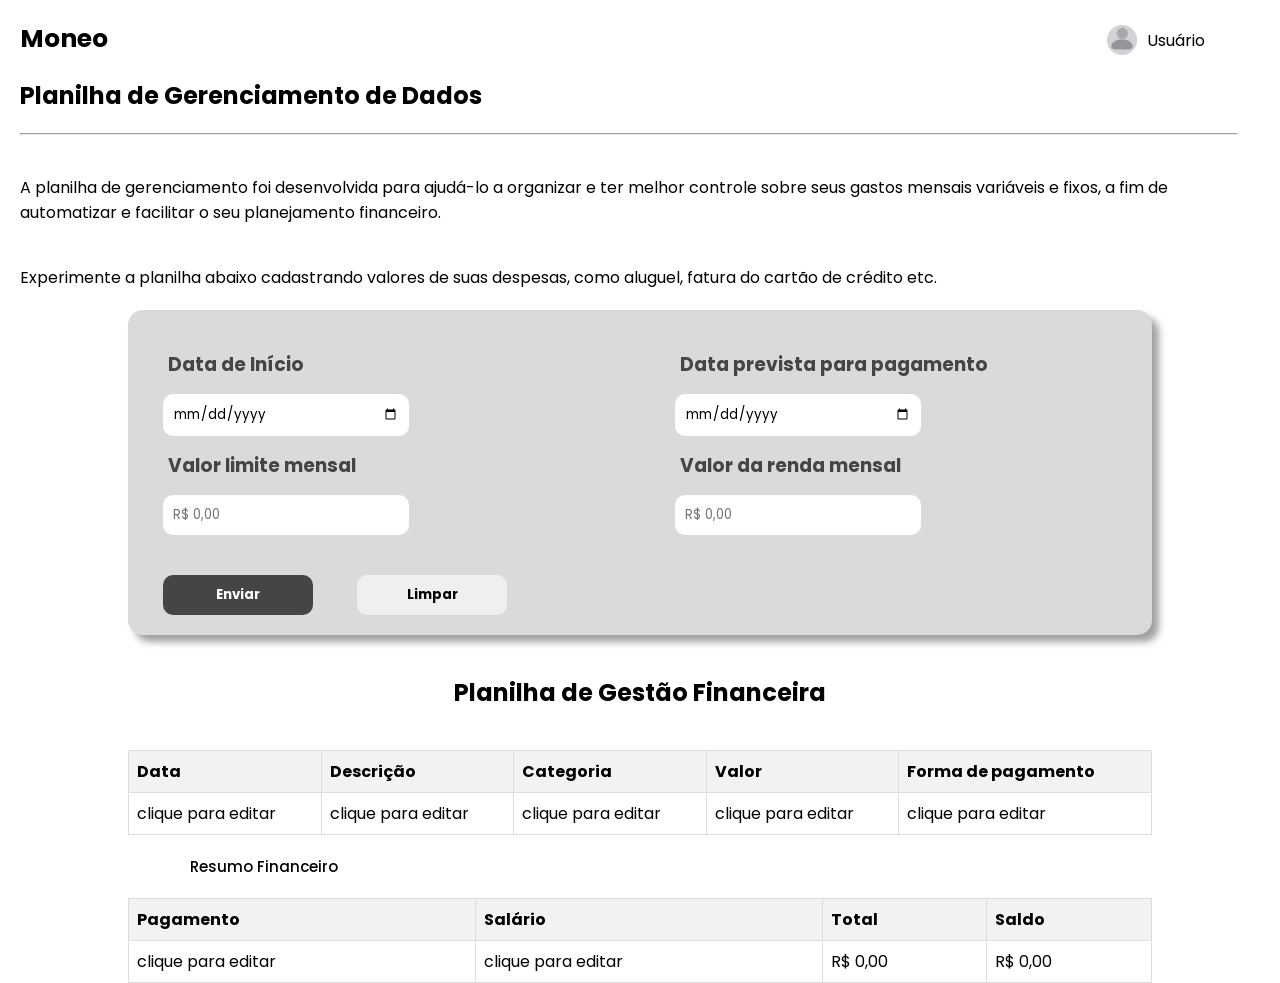
<file: codigo/MONEO - PLANILHA/index.html>
<!DOCTYPE html>
<html lang="pt-BR">
<head>
    <meta charset="UTF-8">
    <meta name="viewport" content="width=device-width, initial-scale=1.0">
    <link rel="stylesheet" href="estilo.css">
    <title>MONEO - Planilha de Gestão Financeira</title>
</head>
<body>
    <header class="navbar">
        <div class="container-fluid">
            <a class="navbar-brand" href="#">Moneo</a>
            <p id="username">Usuário</p>
            <img src="imagens/perfil-default.png" alt="Imagem de perfil usuário" id="imgperfil">
          </div>
    </header>

    <h2>Planilha de Gerenciamento de Dados</h2>
    <hr>

    <p class="resumo">A planilha de gerenciamento foi desenvolvida para ajudá-lo a organizar e ter melhor controle sobre seus gastos mensais variáveis e fixos, a fim de automatizar e facilitar o seu planejamento financeiro.</p>

    <p class="resumo">Experimente a planilha abaixo cadastrando valores de suas despesas, como aluguel, fatura do cartão de crédito etc.</p>

    <section class="formulario">
        <div class="inputes">
            <div class="dataElimite">
                <h3>Data de Início</h3>
                <input id="dataInicio" type="date" />
                <h3>Valor limite mensal</h3>
                <input type="text" id="valorLimite" name="valor" placeholder="R$ 0,00" required />
            </div>
            <div class="pagamentoErenda">
                <h3>Data prevista para pagamento</h3>
                <input id="dataPagamento" type="date"/>
                <h3>Valor da renda mensal</h3>
                <input type="text" id="salario" name="salario" placeholder="R$ 0,00" required />
            </div>
        </div>
        <div class="botoes">
            <button id="submitDados">Enviar</button>
            <button id="limparDados">Limpar</button>
        </div>
    </section>

    <main class="templanilha">
        <h2>Planilha de Gestão Financeira</h2>
        <p id="dataInicioDisplay"></p>
        <table id="tabela">
            <thead>
                <tr>
                    <th>Data</th>
                    <th>Descrição</th>
                    <th>Categoria</th>
                    <th>Valor</th>
                    <th>Forma de pagamento</th>
                </tr>
            </thead>
            <tbody>
                <tr>
                    <td onclick="editarCelula(this)">clique para editar</td>
                    <td onclick="editarCelula(this)">clique para editar</td>
                    <td onclick="editarCelula(this)">clique para editar</td>
                    <td onclick="editarCelula(this)">clique para editar</td>
                    <td onclick="editarCelula(this)">clique para editar</td>
                </tr>
            </tbody>
        </table>

        <h3 id="subtitulomain">Resumo Financeiro</h3>
        <table id="resumoTabela">
            <thead>
                <tr>
                    <th>Pagamento</th>
                    <th>Salário</th>
                    <th>Total</th>
                    <th>Saldo</th>
                </tr>
            </thead>
            <tbody>
                <tr>
                    <td id="dataPrevistaPagamento" onclick="editarCelula(this)">clique para editar</td>
                    <td id="salarioValor" onclick="editarCelula(this)">clique para editar</td>
                    <td id="totalValor">R$ 0,00</td>
                    <td id="saldoValor">R$ 0,00</td>
                </tr>
            </tbody>
        </table>
    </main>

    <script src="script.js"></script>
</body>
</html>
</file>
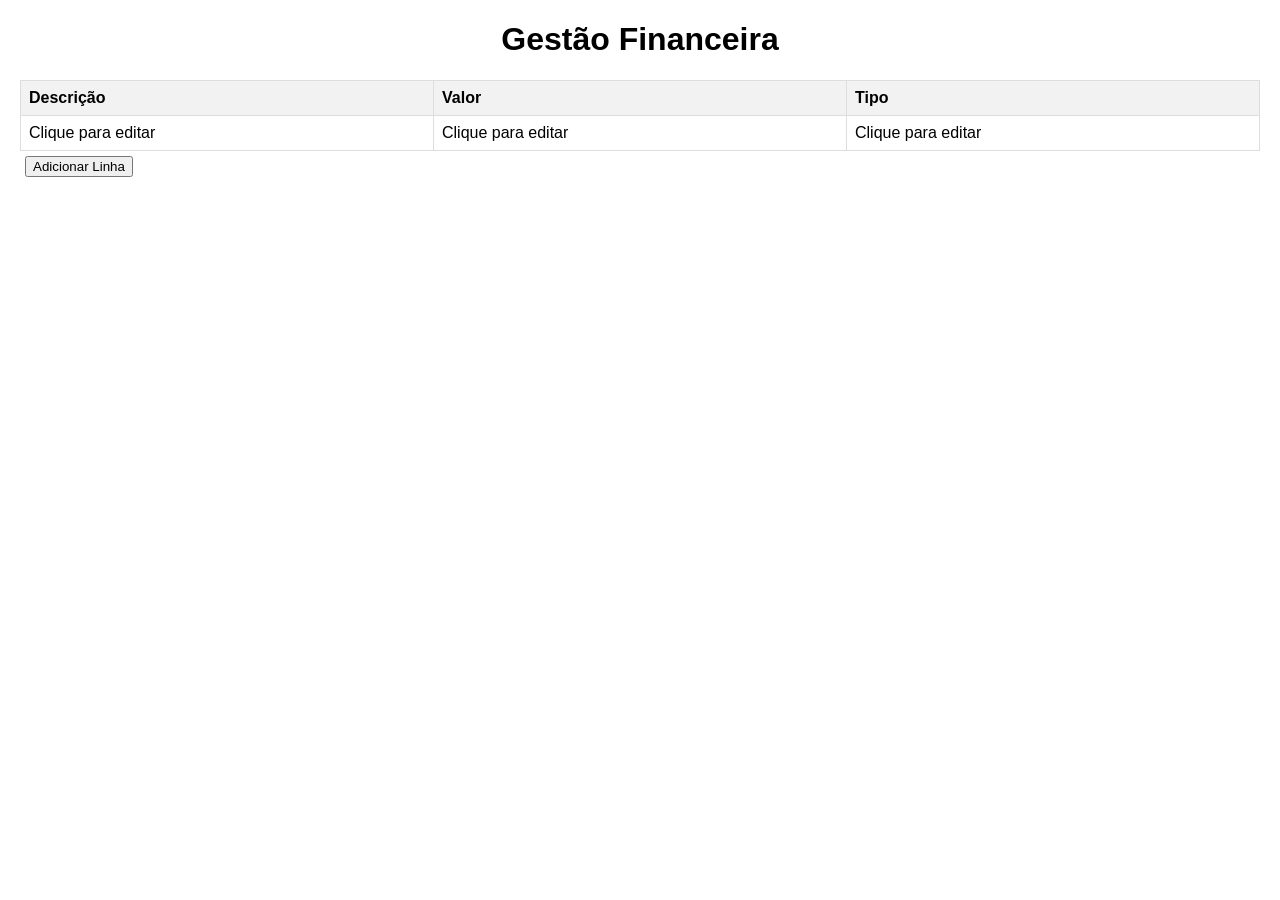
<file: codigo/MONEO - PLANILHA/testes/teste.html>
<!DOCTYPE html>
<html lang="pt-BR">
<head>
    <meta charset="UTF-8">
    <meta name="viewport" content="width=device-width, initial-scale=1.0">
    <title>Gestão Financeira</title>
    <link rel="stylesheet" href="styles.css">
</head>
<body>
    <h1>Gestão Financeira</h1>
    <table id="tabela">
        <thead>
            <tr>
                <th>Descrição</th>
                <th>Valor</th>
                <th>Tipo</th>
            </tr>
        </thead>
        <tbody>
            <tr>
                <td onclick="editarCelula(this)">Clique para editar</td>
                <td onclick="editarCelula(this)">Clique para editar</td>
                <td onclick="editarCelula(this)">Clique para editar</td>
            </tr>
        </tbody>
    </table>
    <button id="adicionarLinha">Adicionar Linha</button>
    <script src="script.js"></script>
</body>
</html>
</file>
<file: codigo/MONEO - PLANILHA/estilo.css>
@import url('https://fonts.googleapis.com/css2?family=Poppins:ital,wght@0,100;0,200;0,300;0,400;0,500;0,600;0,700;0,800;0,900;1,100;1,200;1,300;1,400;1,500;1,600;1,700;1,800;1,900&display=swap');

*{
    margin: 0%;
}

body {
    font-family: 'Poppins', sans-serif;
}

header {
    padding-top: 20px;
}

a {
    text-decoration: none;
    color: black;
}

.navbar-brand {
    font-weight: bold;
    font-size: 25px;
    margin: 20px !important;
}

#imgperfil, #username {
    float: right;
    padding: 5px;
}

#username {
    padding-top: 8px;
    margin-right: 70px;
}

#imgperfil {
    width: 30px;
    height: 30px;
}

h2 {
    margin: 20px;
}

hr {
    width: 95%;
    margin: 20px;
}

.resumo {
    padding: 20px;
}

.dataElimite, .pagamentoErenda {
    flex-direction: column;
    width: 50%; 
    margin: 30px;
}

.inputes {
    display: flex;
}

main > h2 {
    text-align: center;
    padding: 20px;
}

h3 {
    margin: 10px;
}

#dataInicio, #valorLimite, #dataPagamento, #salario {
    border-radius: 10px;
    border: none;
    font-family: 'Poppins';
    padding: 10px;
    width: 50%;
}

.formulario {
    color: #454545;
    background-color: #DADADA;
    width: 80%;
    border-radius: 15px;
    display: block;
    margin: auto;
    box-shadow: 7px 7px 7px 0px #45454581;
}

#submitDados {
    background-color: #454545;
    color: white;
}

button {
    padding: 10px;
    border-radius: 10px;
    border: none;
    width: 150px;
    font-family: 'Poppins';
    font-weight: bold;
    margin-left: 35px !important;
    margin-bottom: 20px !important;
}

form {
    margin-bottom: 20px;
    display: flex;
    justify-content: center;
}

input, select, button {
    margin: 5px;
}

table {
    width: 80%;
    border-collapse: collapse;
    margin: auto;
}

#subtitulomain {
    margin-left: 180px;
    padding: 10px;
    font-weight: 500;
    font-size: 15px;
}

th, td {
    border: 1px solid #ddd;
    padding: 8px;
    text-align: left;
}

th {
    background-color: #f2f2f2;
}
</file>
<file: codigo/MONEO - PLANILHA/testes/styles.css>
body {
    font-family: Arial, sans-serif;
    margin: 20px;
}

h1 {
    text-align: center;
}

form {
    margin-bottom: 20px;
    display: flex;
    justify-content: center;
}

input, select, button {
    margin: 5px;
}

table {
    width: 100%;
    border-collapse: collapse;
}

th, td {
    border: 1px solid #ddd;
    padding: 8px;
    text-align: left;
}

th {
    background-color: #f2f2f2;
}
</file>
